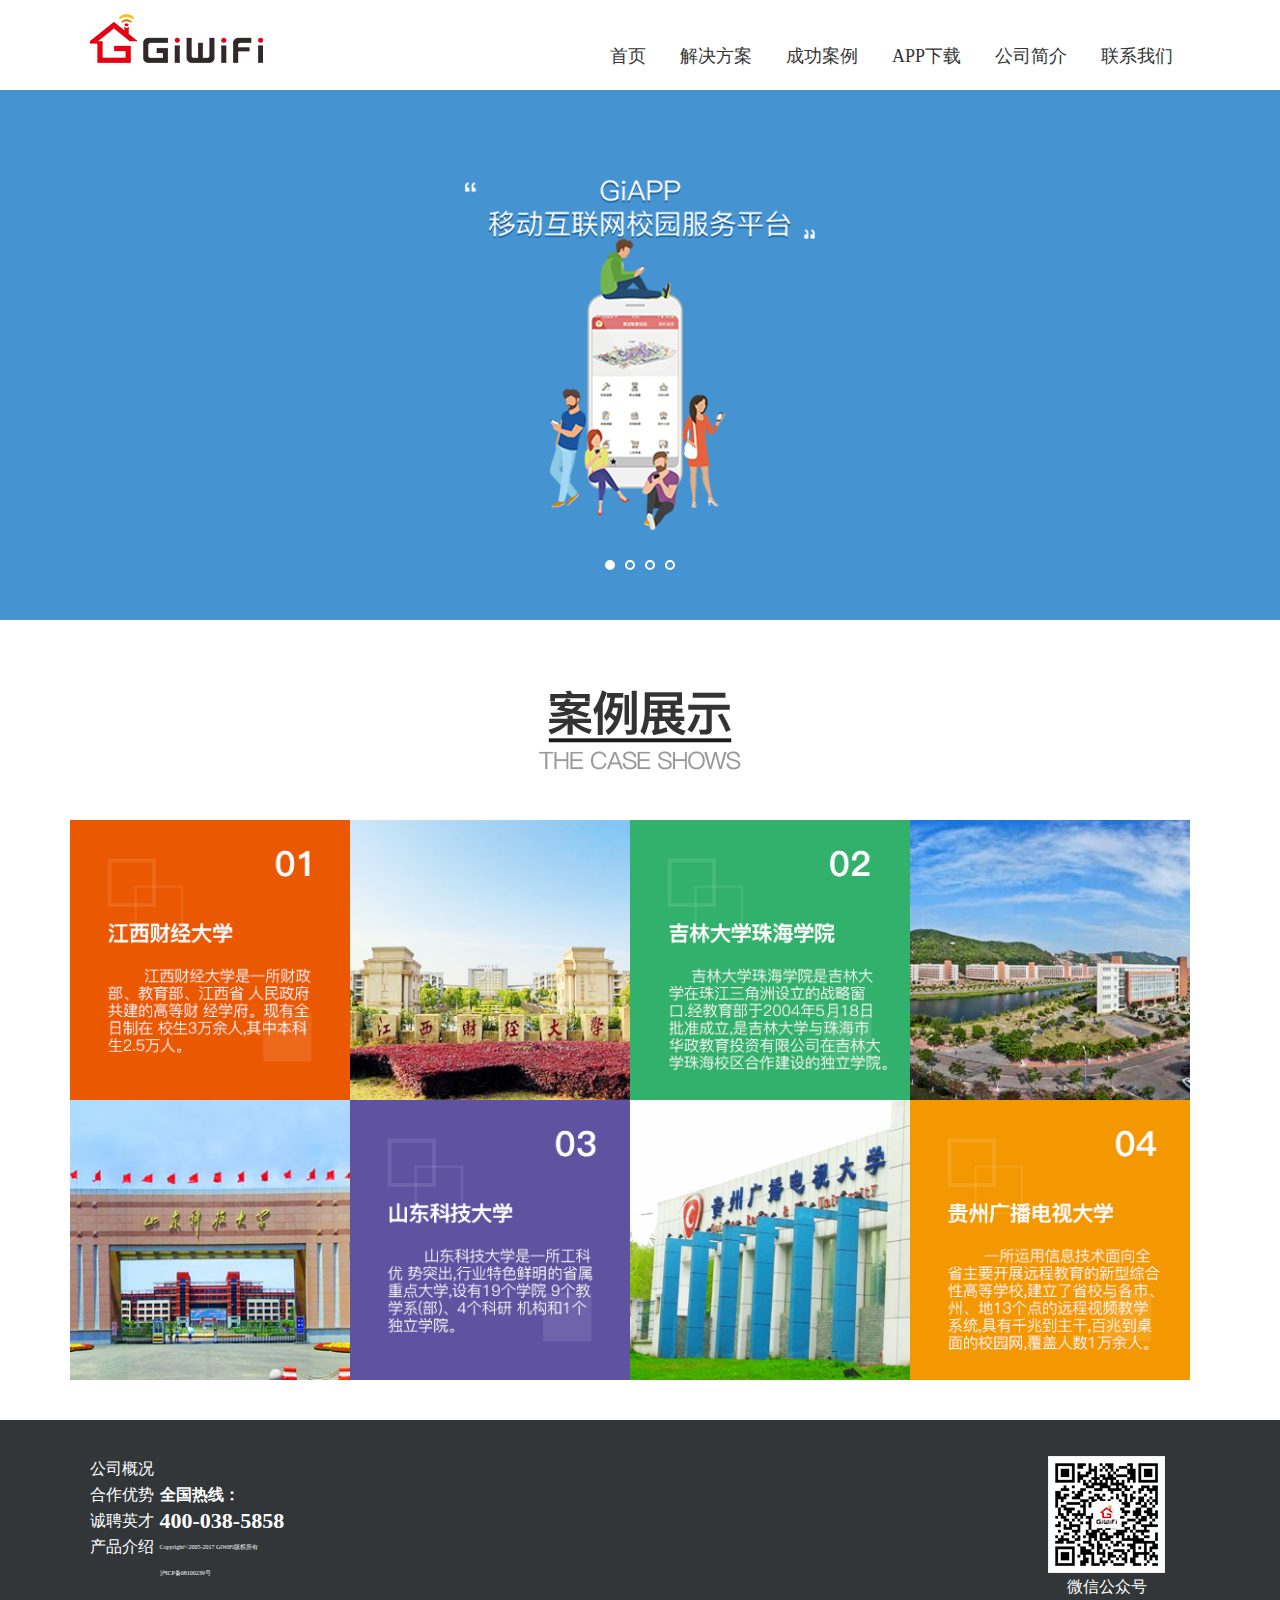
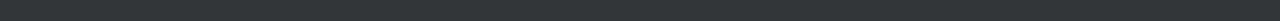
<file: index.html>
<!DOCTYPE html>
<html>

	<head>
		<meta charset="utf-8" />
		<title>GiWiFi官网</title>
		<link rel="stylesheet" type="text/css" href="css/ws_index.css" />
		<link rel="shortcut icon" type="image/x-icon" href="favicon.png" />
		<script src="js/ws_main.js" type="text/javascript" charset="utf-8"></script>
	</head>

	<body>
		<!--导航栏-->
		<div class="ws_menu">
			<div class="ws_nav">
				<div class="ws_left">
					<a href="#">
						<img src="img/logo.png" />
					</a>
				</div>
				<div class="ws_right">
					<ul class="ws_right_ul">
						<li>
							<a href="index.html">首页</a>
						</li>
						<li>
							<a href="jiejuefa.html">解决方案</a>
						</li>
						<li>
							<a href="chenggongal.html">成功案例</a>
						</li>
						<li>
							<a href="appxz.html">APP下载</a>
						</li>
						<li>
							<a href="gsjianjie.html"> 公司简介</a>
						</li>
						<li>
							<a href="lxwomen.html">联系我们</a>
						</li>

					</ul>

				</div>
			</div>
		</div>
		<div style="width: 100%; height: 90px;">
		</div>
		<!--轮播图-->
		<div class="ws_center">
			<div class="ws_center_inner">
				<div class="ws_center_img" style="background-color: #4593d1;">
					<img src="img/iphone.png" />
				</div>

				<div class="ws_center_img" style="background:#ffb290;">
					<img src="img/GiDATA.png" />
				</div>

				<div class="ws_center_img" style="background:#15b181;">
					<img src="img/GiEDU.png" />
				</div>

				<div class="ws_center_img" style="background:#a3b05e;">
					<img src="img/Giwifibanner.png" />
				</div>
			</div>

			<div class="ws_center_ul">
				<u id="ws_ol">
					<li class="ws_active"></li>
					<li></li>
					<li></li>
					<li></li>
				</u>
			</div>
		</div>
		<!--案例展示-->
		<div class="ws_row">
			<div class="ws_row2">
				<div class="ws_anli">
					<div class="ws_anli_img">
						<img src="img/tmdzy.png" />
					</div>
				</div>
				<div class="ws_anli2">
					<div class="anli2_img1">
						<a href="#">
							<img src="img/jxcjdx1.png" />
						</a>
					</div>
					<div class="anli2_img1">
						<a href="#">
							<img src="img/jxcjdx2.png" />
						</a>
					</div>
					<div class="anli2_img1">
						<a href="#">
							<img src="img/jldxzhxy1.png" />
						</a>
					</div>
					<div class="anli2_img1">
						<a href="#">
							<img src="img/jldxzhxy2.png" />
						</a>
					</div>
					<div class="anli2_img1">
						<a href="#">
							<img src="img/sdkjdx1.png" />
						</a>
					</div>
					<div class="anli2_img1">
						<a href="#">
							<img src="img/sdkjdx2.png" />
						</a>
					</div>
					<div class="anli2_img1">
						<a href="#">
							<img src="img/gzgbdsdx1.png" />
						</a>
					</div>
					<div class="anli2_img1">
						<a href="#">
							<img src="img/gzgbdsdx2.png" />
						</a>
					</div>
				</div>
			</div>
		</div>
		<!--底部-->
		<div class="ws_footed">
			<div class="ws_footer">
				<div class="ws_footed_left">
					<div class="  ">
						<ul class="ws_wenzi">
							<li class="">公司概况</li>
							<li class="">合作优势</li>
							<li class="">诚聘英才</li>
							<li class="">产品介绍</li>
							<li class="">
								<script type="text/javascript">
									var cnzz_protocol = (("https:" == document.location.protocol) ? " https://" : " http://");
									document.write(unescape("%3Cspan id='cnzz_stat_icon_1273187693'%3E%3C/span%3E%3Cscript src='" + cnzz_protocol + "s22.cnzz.com/z_stat.php%3Fid%3D1273187693%26show%3Dpic' type='text/javascript'%3E%3C/script%3E"));
								</script>
							</li>
						</ul>
					</div>
					<div class="">
						<ul class="ws_wenzi1">
							<li class="qgrx" style="color: #323639;">.</li>
							<li class="qgrx">全国热线：</li>
							<li class="dhhm">400-038-5858</li>
							<li class="f12">Copyright©2005-2017 GiWiFi版权所有</li>
							<li class="f12">沪ICP备08100239号</li>
						</ul>
					</div>
				</div>
				<div class="ws_footed_right">
					<ul class="ws_footed_img">
						<li class=""><img src="img/qcode.png" class="img"></li>
						<li class="">微信公众号</li>
					</ul>
				</div>
			</div>

		</div>
	</body>

</html>
</file>
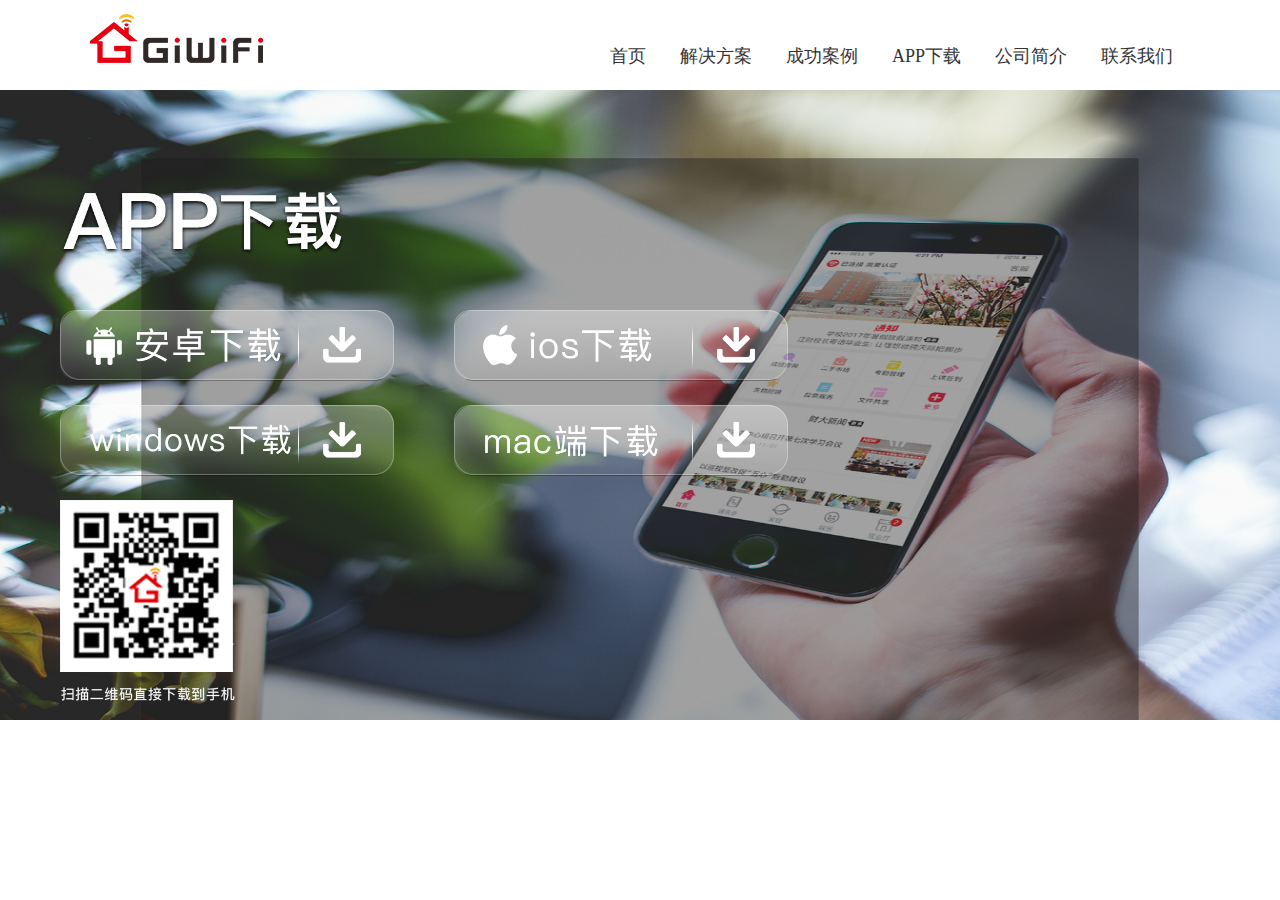
<file: appxz.html>
<!DOCTYPE html>
<html>

	<head>
		<meta charset="utf-8" />
		<title>APP下载</title>
		<link rel="stylesheet" type="text/css" href="css/ws_index.css" />
		<link rel="stylesheet" type="text/css" href="css/appxa.css" />
		<link rel="shortcut icon" type="image/x-icon" href="favicon.png" />
	</head>

	<body>
		<!--导航栏-->
		<div class="ws_menu">
			<div class="ws_nav">
				<div class="ws_left">
					<a href="#">
						<img src="img/logo.png" />
					</a>
				</div>
				<div class="ws_right">
					<ul class="ws_right_ul">
						<li class="active">
							<a href="index.html">首页</a>
						</li>
						<li>
							<a href="jiejuefa.html">解决方案</a>
						</li>
						<li>
							<a href="chenggongal.html">成功案例</a>
						</li>
						<li>
							<a href="appxz.html">APP下载</a>
						</li>
						<li>
							<a href="gsjianjie.html"> 公司简介</a>
						</li>
						<li>
							<a href="lxwomen.html">联系我们</a>
						</li>

					</ul>

				</div>
			</div>
		</div>
		<div class="sen_body">
			<div class="sen_v2">
				<div class="sen_body1">
					<img src="img/APP_download.png" />
				</div>
				<div class="sen_body2">
					<div class="sen_body21">
						<a href="#"><img src="img/android_download.png"></a>
					</div>
					<div class="sen_body21">
						<a href="#"><img src="img/ios_download.png"></a>
					</div>
				</div>
				<div class="sen_body3">
					<div class="sen_body21">
						<a href="#"><img src="img/PC_download.png"></a>
					</div>
					<div class="sen_body21">
						<a href="#"><img src="img/mac_download.png"></a>
					</div>
				</div>
				<div class="sen_body4">
					<div><img src="img/app_download_qcode.png"></div>

				</div>
			</div>

		</div>
	</body>

</html>
</file>
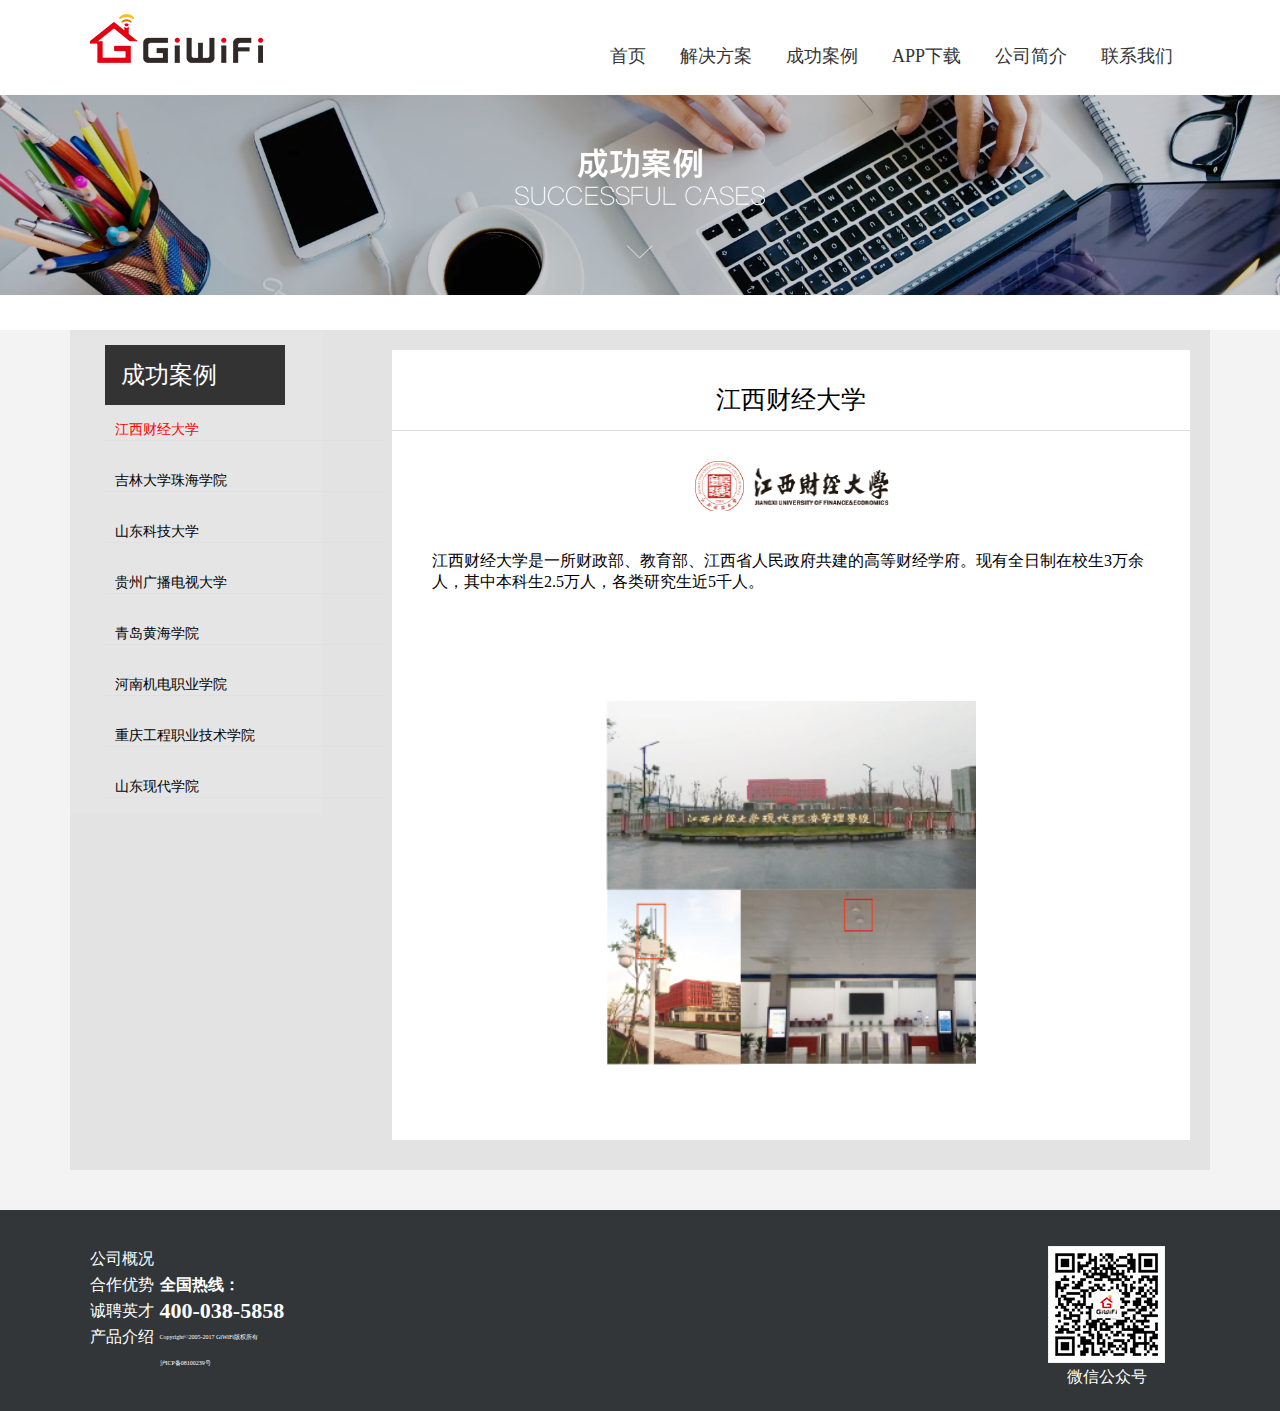
<file: chenggongal.html>
<!DOCTYPE html>
<html>

	<head>
		<meta charset="utf-8" />
		<title>成功案例</title>
		<link rel="shortcut icon" type="image/x-icon" href="favicon.png" />
		<link rel="stylesheet" type="text/css" href="css/ws_index.css" />
		<link rel="stylesheet" type="text/css" href="css/cgal.css" />
		<link rel="stylesheet" type="text/css" href="css/jiejuefa.css" />
		<script src="js/ws_anli.js" type="text/javascript" charset="utf-8"></script>
	</head>

	<body>
		<!--导航栏-->
		<div class="ws_menu">
			<div class="ws_nav">
				<div class="ws_left">
					<a href="#">
						<img src="img/logo.png" />
					</a>
				</div>
				<div class="ws_right">
					<ul class="ws_right_ul">
						<li class="active">
							<a href="index.html">首页</a>
						</li>
						<li>
							<a href="jiejuefa.html">解决方案</a>
						</li>
						<li>
							<a href="chenggongal.html">成功案例</a>
						</li>
						<li>
							<a href="appxz.html">APP下载</a>
						</li>
						<li>
							<a href="gsjianjie.html"> 公司简介</a>
						</li>
						<li>
							<a href="lxwomen.html">联系我们</a>
						</li>

					</ul>

				</div>
			</div>
		</div>
		<div style="width: 100%; height: 90px;">
		</div>

		<div class="btf">
			<div class="bt">
				<img src="img/cgal_img/the-one.png" />
			</div>
		</div>
		<div class="zhong">
			<div class="dii">
				<div class="jueji" id="li">
					<p>成功案例</p>
					<a href="#" class="active">江西财经大学 &nbsp;&nbsp;<span>>>>></span></a>
					<a href="#">吉林大学珠海学院&nbsp;&nbsp;<span>>>>></span></a>
					<a href="#">山东科技大学&nbsp;&nbsp;<span>>>>></span></a>
					<a href="#">贵州广播电视大学&nbsp;&nbsp;<span>>>>></span></a>
					<a href="#">青岛黄海学院&nbsp;&nbsp;<span>>>>></span></a>
					<a href="#">河南机电职业学院&nbsp;&nbsp;<span>>>>></span></a>
					<a href="#">重庆工程职业技术学院&nbsp;&nbsp;<span>>>>></span></a>
					<a href="#">山东现代学院&nbsp;&nbsp;<span>>>>></span></a>
				</div>
				<div class="zhong_div">
					<div class="zrk33" style="display: block;">
						<ul>
							<li class="zrk4">江西财经大学</li>
							<li class="zrk41"><img src="img/cgal_img/the-two.png" /></li>
							<li class="zrk42">江西财经大学是一所财政部、教育部、江西省人民政府共建的高等财经学府。现有全日制在校生3万余人，其中本科生2.5万人，各类研究生近5千人。</li>
							<li class="zrk43"><img src="img/cgal_img/the-3.png" /></li>
						</ul>
					</div>
					<div class="zrk33">
						<ul>
							<li class="zrk4">吉林大学珠海学院</li>
							<li class="zrk41"><img src="img/cgal_img/jldxzhxy.png" /></li>
							<li class="zrk42">吉林大学珠海学院是吉林大学在珠江三角洲设立的战略窗口。占地5100亩，在校生26000名；经教育部于2004年5月18日批准成立，是吉林大学与珠海市华政教育投资有限公司在吉林大学珠海校区合作建设的独立学院。</li>
							<li class="zrk43"><img src="img/cgal_img/jldxzhxy11.png" /></li>
						</ul>
					</div>
					<div class="zrk33">
						<ul>
							<li class="zrk4">山东科技大学</li>
							<li class="zrk41"><img src="img/cgal_img/31.png" /></li>
							<li class="zrk42">
								寰创GiEDU智慧校园解决方案包含：<br /> • GiWiFi端到端一体化网络解决方案，有线无线一体化、全校一体化、万兆到楼千兆到桌面；<br /> • GiAPP移动互联网校园服务平台，基于移动互联网，学校生活、学习、教学、科研、管理的轻松便捷服务平台；<br /> • GiDATA教辅大数据平台，基于大数据智能分析，辅助校方创新深入管理；<br /> • GiIOT校园物联网，基于LoRa技术和统一物联网平台，为校园提供丰富物联应用。<br />
							</li>
							<li class="zrk43"><img src="img/cgal_img/33.png" /></li>
						</ul>
					</div>
					<div class="zrk33">
						<ul>
							<li class="zrk4">贵州广播电视大学</li>
							<li class="zrk41"><img src="img/cgal_img/42.png" /></li>
							<li class="zrk42">贵州广播电视大学创建于1979年，是一所运用信息技术面向全省主要开展远程教育的新型综合性高等学校，建立了省校与各市、 州、地13个点的远程视频教学系统，具有千兆到主干，百兆到桌面的校园网，覆盖人数1万余人。</li>
							<li class="zrk43"><img src="img/cgal_img/43.png" /></li>
						</ul>
					</div>
					<div class="zrk33">
						<ul>
							<li class="zrk4">青岛黄海学院</li>
							<li class="zrk41"><img src="img/cgal_img/52.png" /></li>
							<li class="zrk42">青岛黄海学院是经过国家教育部批准成立的一所全日制普通本科高校，创建于1996年。学校占地1440余亩，校舍建筑面积44万余平方米，全日制在校生1.8万人。</li>
							<li class="zrk43"><img src="img/cgal_img/53.png" /></li>
						</ul>
					</div>
					<div class="zrk33">
						<ul>
							<li class="zrk4">河南机电职业学院</li>
							<li class="zrk41"><img src="img/cgal_img/62.png" /></li>
							<li class="zrk42">河南机电职业学院，是由河南省政府批准建立、教育部备案、隶属于河南省教育厅的一所公办高等院校。学院始建于1953年，办学历史悠久。学院占地面积782.4亩，建筑面积近30万平方米。学校现有在校生1.2万人。</li>
							<li class="zrk43"><img src="img/cgal_img/63.png" /></li>
						</ul>
					</div>
					<div class="zrk33">
						<ul>
							<li class="zrk4">重庆工程职业技术学院</li>
							<li class="zrk41"><img src="img/cgal_img/72.png" /></li>
							<li class="zrk42">重庆工程职业技术学院是一所由重庆市人民政府举办，重庆市教育委员会主管的全日制普通高等职业学校。学院创办于1951年10月。学院坐落在重庆市江津区，占地面积1100多亩，建筑面积19.5万平方米。学校现有在校生1.6万人。</li>
							<li class="zrk43"><img src="img/cgal_img/73.png" /></li>
						</ul>
					</div>
					<div class="zrk33">
						<ul>
							<li class="zrk4">山东现代学院</li>
							<li class="zrk41"><img src="img/cgal_img/82.png" /></li>
							<li class="zrk42">山东现代学院，是经教育部批准的全日制普通本科高等院校。学校占地面积1266亩，校舍建筑总面积40万平方米。学校现有在校生1.7万人。</li>
							<li class="zrk43"><img src="img/cgal_img/83.png" /></li>
						</ul>
					</div>
				</div>

			</div>

		</div>
		<!--底部-->
		<div class="ws_footed">
			<div class="ws_footer">
				<div class="ws_footed_left">
					<div class="  ">
						<ul class="ws_wenzi">
							<li class="">公司概况</li>
							<li class="">合作优势</li>
							<li class="">诚聘英才</li>
							<li class="">产品介绍</li>
							<li class="">
								<script type="text/javascript">
									var cnzz_protocol = (("https:" == document.location.protocol) ? " https://" : " http://");
									document.write(unescape("%3Cspan id='cnzz_stat_icon_1273187693'%3E%3C/span%3E%3Cscript src='" + cnzz_protocol + "s22.cnzz.com/z_stat.php%3Fid%3D1273187693%26show%3Dpic' type='text/javascript'%3E%3C/script%3E"));
								</script>
							</li>
						</ul>
					</div>
					<div class="">
						<ul class="ws_wenzi1">
							<li class="qgrx" style="color: #323639;">.</li>
							<li class="qgrx">全国热线：</li>
							<li class="dhhm">400-038-5858</li>
							<li class="f12">Copyright©2005-2017 GiWiFi版权所有</li>
							<li class="f12">沪ICP备08100239号</li>
						</ul>
					</div>
				</div>
				<div class="ws_footed_right">
					<ul class="ws_footed_img">
						<li class=""><img src="img/qcode.png" class="img"></li>
						<li class="">微信公众号</li>
					</ul>
				</div>
			</div>

		</div>
	</body>

</html>
</file>
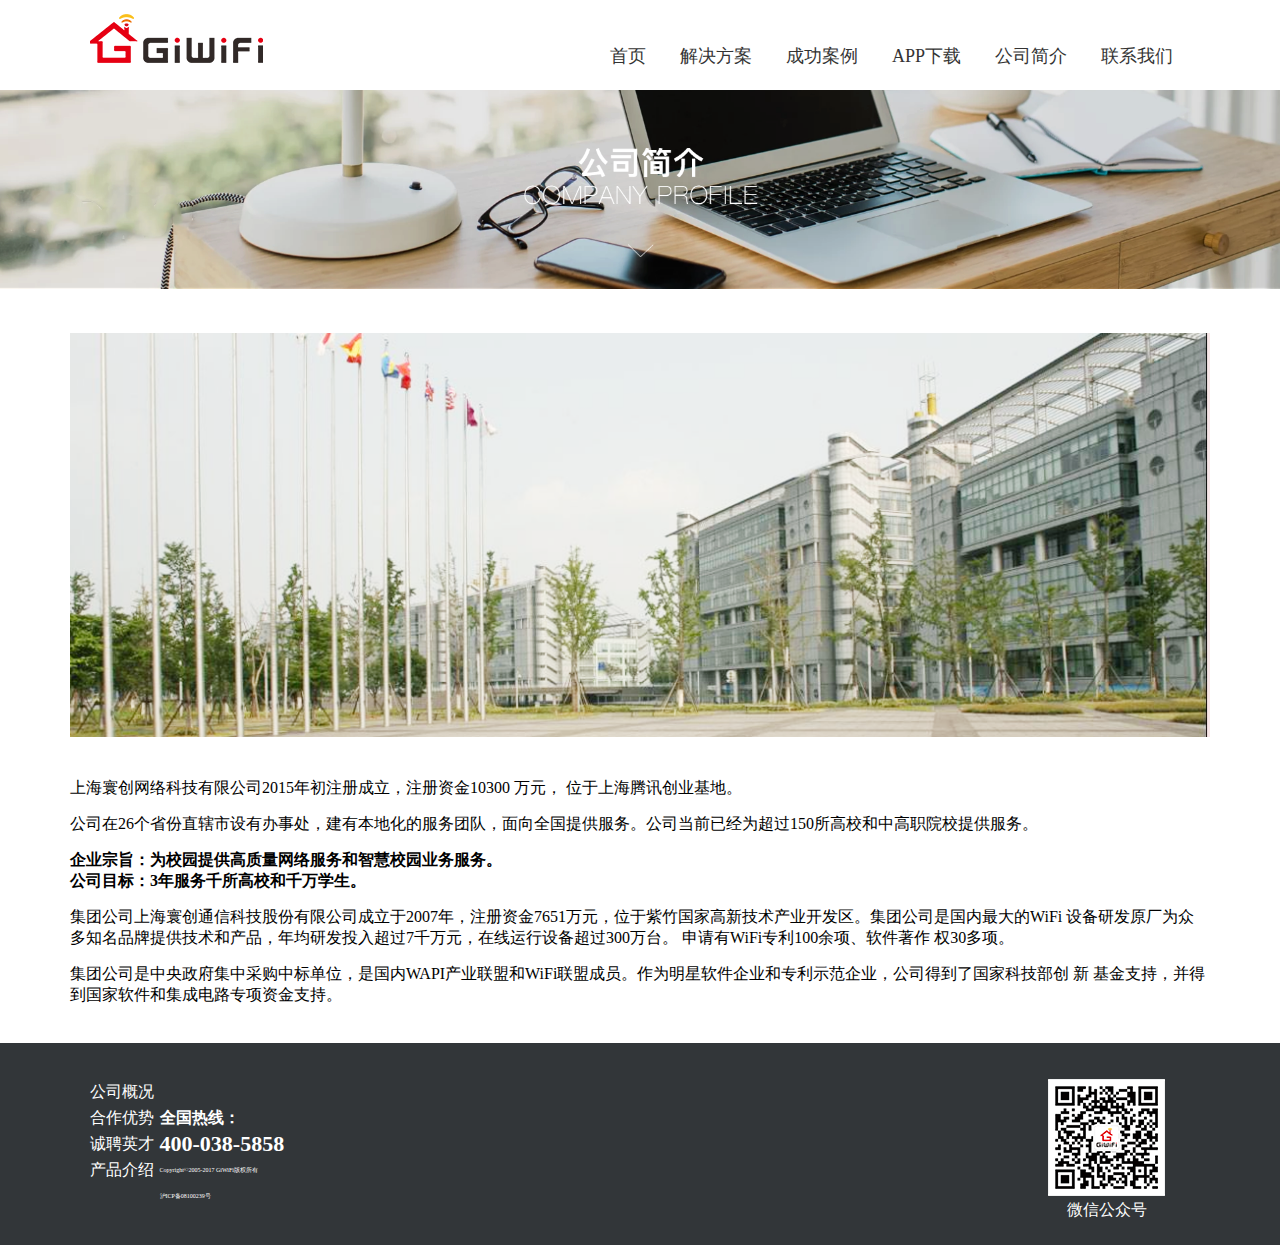
<file: gsjianjie.html>
<!DOCTYPE html>
<html>

	<head>
		<meta charset="utf-8" />
		<title>公司简介</title>
		<link rel="stylesheet" type="text/css" href="css/ws_index.css" />
		<link rel="stylesheet" type="text/css" href="css/gsjianjie.css"/>
		<link rel="shortcut icon" type="image/x-icon" href="favicon.png" />
	</head>

	<body>
		<!--导航栏-->
		<div class="ws_menu">
			<div class="ws_nav">
				<div class="ws_left">
					<a href="#">
						<img src="img/logo.png" />
					</a>
				</div>
				<div class="ws_right">
					<ul class="ws_right_ul">
						<li class="active">
							<a href="index.html">首页</a>
						</li>
						<li>
							<a href="jiejuefa.html">解决方案</a>
						</li>
						<li>
							<a href="chenggongal.html">成功案例</a>
						</li>
						<li>
							<a href="appxz.html">APP下载</a>
						</li>
						<li>
							<a href="gsjianjie.html"> 公司简介</a>
						</li>
						<li>
							<a href="lxwomen.html">联系我们</a>
						</li>

					</ul>

				</div>
			</div>
		</div>
		<div style="width: 100%; height: 90px;">
		</div>
		<div class="w">
			<img src="img/banner_info.png" width="100%" />
		</div>

		<div class="z">
			<div class="zts_img">
				<img src="img/company.png"/>
			</div>		
			<div class="z1">
				<p>上海寰创网络科技有限公司2015年初注册成立，注册资金10300 万元， 位于上海腾讯创业基地。</p>
				<p>公司在26个省份直辖市设有办事处，建有本地化的服务团队，面向全国提供服务。公司当前已经为超过150所高校和中高职院校提供服务。</p>
				<p><strong>企业宗旨：为校园提供高质量网络服务和智慧校园业务服务。</strong><br/><strong>公司目标：3年服务千所高校和千万学生。</strong></p>
				<p>集团公司上海寰创通信科技股份有限公司成立于2007年，注册资金7651万元，位于紫竹国家高新技术产业开发区。集团公司是国内最大的WiFi 设备研发原厂为众多知名品牌提供技术和产品，年均研发投入超过7千万元，在线运行设备超过300万台。 申请有WiFi专利100余项、软件著作 权30多项。</p>
				<p>集团公司是中央政府集中采购中标单位，是国内WAPI产业联盟和WiFi联盟成员。作为明星软件企业和专利示范企业，公司得到了国家科技部创 新 基金支持，并得到国家软件和集成电路专项资金支持。</p>
			</div>
		</div>
		<!--底部-->
		<div class="ws_footed">
			<div class="ws_footer">
				<div class="ws_footed_left">
					<div class="  ">
						<ul class="ws_wenzi">
							<li class="">公司概况</li>
							<li class="">合作优势</li>
							<li class="">诚聘英才</li>
							<li class="">产品介绍</li>
							<li class="">
								<script type="text/javascript">
									var cnzz_protocol = (("https:" == document.location.protocol) ? " https://" : " http://");
									document.write(unescape("%3Cspan id='cnzz_stat_icon_1273187693'%3E%3C/span%3E%3Cscript src='" + cnzz_protocol + "s22.cnzz.com/z_stat.php%3Fid%3D1273187693%26show%3Dpic' type='text/javascript'%3E%3C/script%3E"));
								</script>
							</li>
						</ul>
					</div>
					<div class="">
						<ul class="ws_wenzi1">
							<li class="qgrx" style="color: #323639;">.</li>
							<li class="qgrx">全国热线：</li>
							<li class="dhhm">400-038-5858</li>
							<li class="f12">Copyright©2005-2017 GiWiFi版权所有</li>
							<li class="f12">沪ICP备08100239号</li>
						</ul>
					</div>
				</div>
				<div class="ws_footed_right">
					<ul class="ws_footed_img">
						<li class=""><img src="img/qcode.png" class="img"></li>
						<li class="">微信公众号</li>
					</ul>
				</div>
			</div>

		</div>
	</body>

</html>
</file>
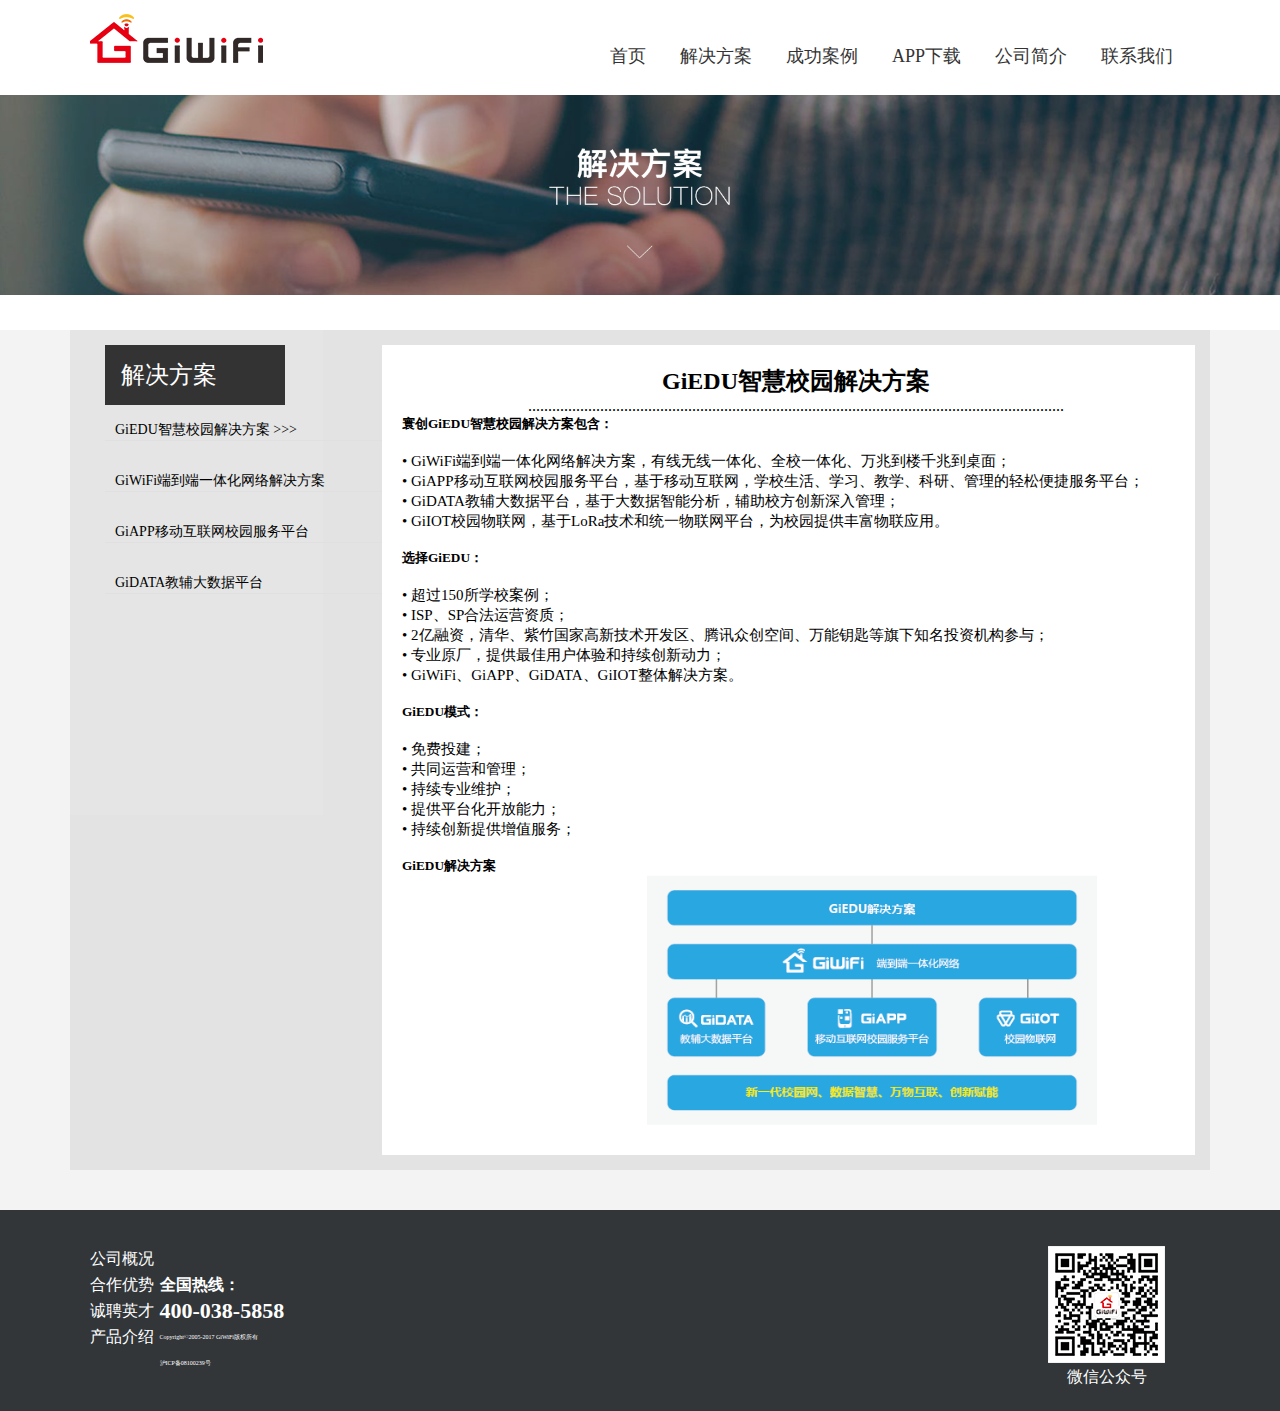
<file: jiejuefa.html>
<!DOCTYPE html>
<html>

	<head>
		<meta charset="utf-8" />
		<title>解决方案</title>
		<link rel="stylesheet" type="text/css" href="css/ws_index.css" />
		<link rel="shortcut icon" type="image/x-icon" href="favicon.png" />
		<link rel="stylesheet" type="text/css" href="css/jiejuefa.css" />
	</head>

	<body>
		<!--导航栏-->
		<div class="ws_menu">
			<div class="ws_nav">
				<div class="ws_left">
					<a href="#">
						<img src="img/logo.png" />
					</a>
				</div>
				<div class="ws_right">
					<ul class="ws_right_ul">
						<li class="active">
							<a href="index.html">首页</a>
						</li>
						<li>
							<a href="jiejuefa.html">解决方案</a>
						</li>
						<li>
							<a href="chenggongal.html">成功案例</a>
						</li>
						<li>
							<a href="appxz.html">APP下载</a>
						</li>
						<li>
							<a href="gsjianjie.html"> 公司简介</a>
						</li>
						<li>
							<a href="lxwomen.html">联系我们</a>
						</li>

					</ul>

				</div>
			</div>
		</div>
		<div style="width: 100%; height: 90px;">
		</div>

		<div class="btf">
			<div class="bt">
				<img src="img/banner_soluation.png" />
			</div>
		</div>

		<div class="zhong">
			<div class="dii">
				<div class="jueji">
					<p>解决方案</p>
					<a href="#">
						GiEDU智慧校园解决方案&nbsp;&gt;&gt;&gt;
					</a>
					<a href="#">GiWiFi端到端一体化网络解决方案</a>
					<a href="#">GiAPP移动互联网校园服务平台</a>
					<a href="#">GiDATA教辅大数据平台</a>
				</div>
				<div class="juedi">
					<h2>GiEDU智慧校园解决方案</h2>
					<div class="dian">
						......................................................................................................................................
					</div>
					<h5 id="hh" class="htou">寰创GiEDU智慧校园解决方案包含：</h5><br />
					<p>• GiWiFi端到端一体化网络解决方案，有线无线一体化、全校一体化、万兆到楼千兆到桌面；<br /> • GiAPP移动互联网校园服务平台，基于移动互联网，学校生活、学习、教学、科研、管理的轻松便捷服务平台；<br /> • GiDATA教辅大数据平台，基于大数据智能分析，辅助校方创新深入管理；<br /> • GiIOT校园物联网，基于LoRa技术和统一物联网平台，为校园提供丰富物联应用。</p><br />

					<h5 id="hh" class="h1">选择GiEDU：</h5><br />

					<p>• 超过150所学校案例；<br /> • ISP、SP合法运营资质；<br /> • 2亿融资，清华、紫竹国家高新技术开发区、腾讯众创空间、万能钥匙等旗下知名投资机构参与；<br /> • 专业原厂，提供最佳用户体验和持续创新动力；<br /> • GiWiFi、GiAPP、GiDATA、GiIOT整体解决方案。</p><br />

					<h5 id="hh" class="h1">GiEDU模式：</h5><br />

					<p>• 免费投建；<br /> • 共同运营和管理；<br /> • 持续专业维护；<br /> • 提供平台化开放能力；<br /> • 持续创新提供增值服务；</p><br />

					<h5 id="hh" class="h1">GiEDU解决方案</h5>
					<img src="img/GiEDU_soluation.png" class="imgz" />
					<div class="tuo"></div>
				</div>

			</div>

		</div>
		<!--底部-->
		<div class="ws_footed">
			<div class="ws_footer">
				<div class="ws_footed_left">
					<div class="  ">
						<ul class="ws_wenzi">
							<li class="">公司概况</li>
							<li class="">合作优势</li>
							<li class="">诚聘英才</li>
							<li class="">产品介绍</li>
							<li class="">
								<script type="text/javascript">
									var cnzz_protocol = (("https:" == document.location.protocol) ? " https://" : " http://");
									document.write(unescape("%3Cspan id='cnzz_stat_icon_1273187693'%3E%3C/span%3E%3Cscript src='" + cnzz_protocol + "s22.cnzz.com/z_stat.php%3Fid%3D1273187693%26show%3Dpic' type='text/javascript'%3E%3C/script%3E"));
								</script>
							</li>
						</ul>
					</div>
					<div class="">
						<ul class="ws_wenzi1">
							<li class="qgrx" style="color: #323639;">.</li>
							<li class="qgrx">全国热线：</li>
							<li class="dhhm">400-038-5858</li>
							<li class="f12">Copyright©2005-2017 GiWiFi版权所有</li>
							<li class="f12">沪ICP备08100239号</li>
						</ul>
					</div>
				</div>
				<div class="ws_footed_right">
					<ul class="ws_footed_img">
						<li class=""><img src="img/qcode.png" class="img"></li>
						<li class="">微信公众号</li>
					</ul>
				</div>
			</div>

		</div>
	</body>

</html>
</file>
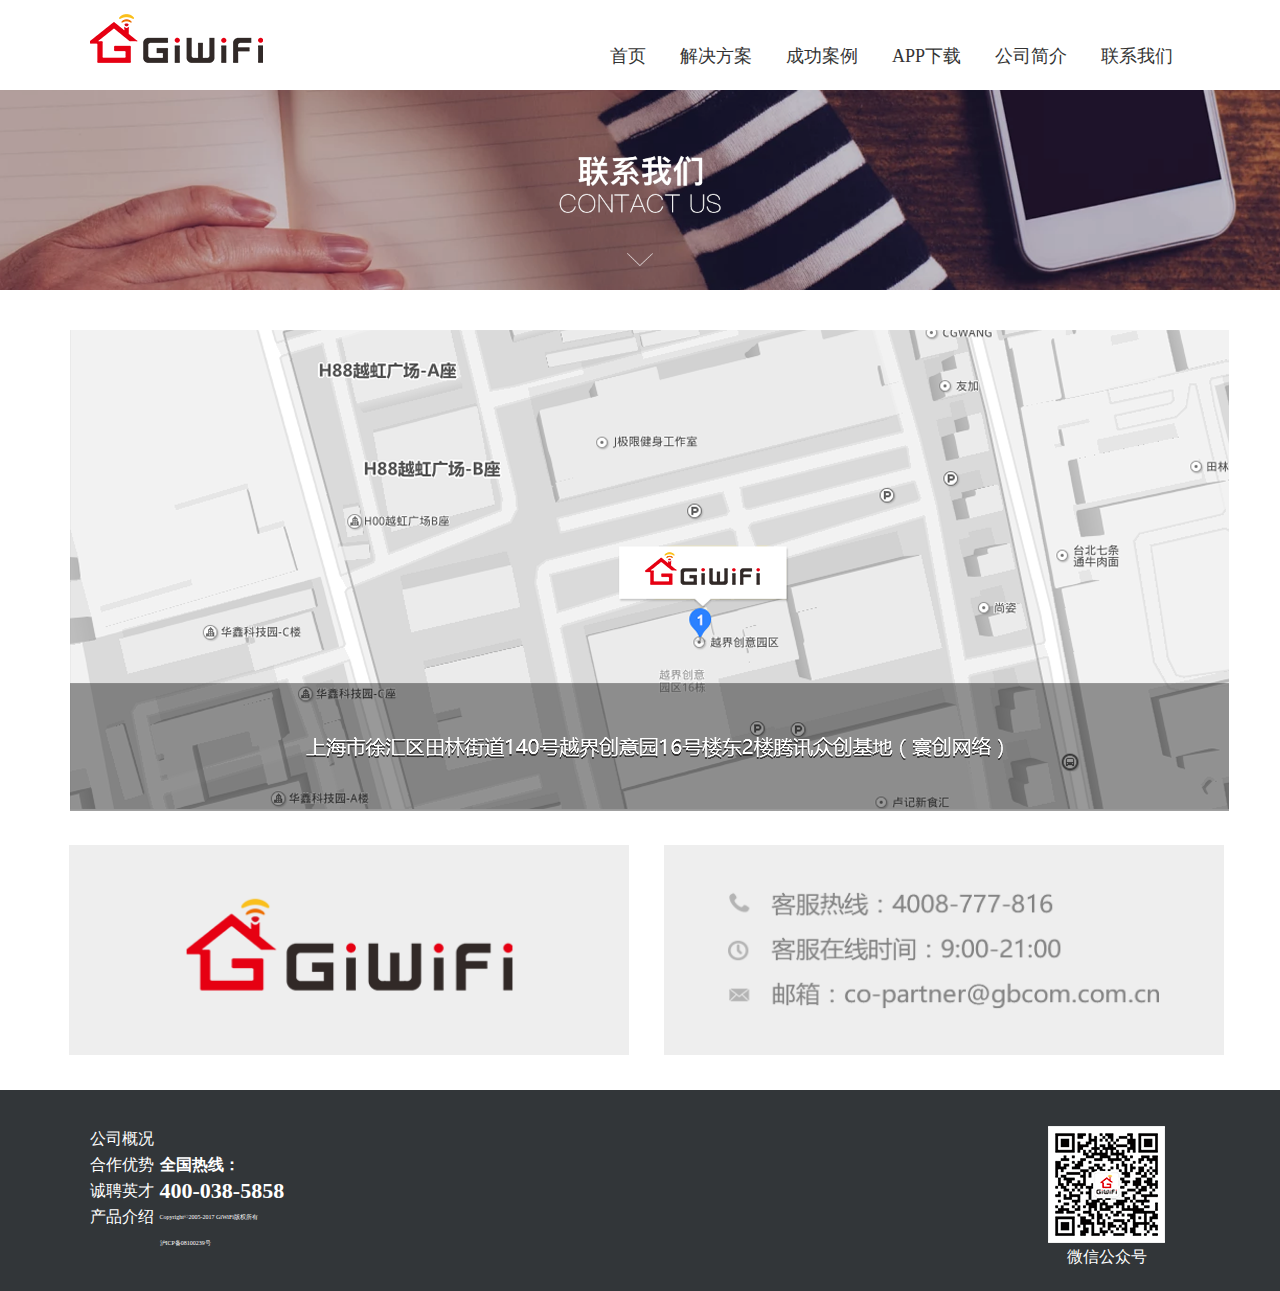
<file: lxwomen.html>
<!DOCTYPE html>
<html>

	<head>
		<meta charset="utf-8" />
		<title>联系我们</title>
		<link rel="stylesheet" type="text/css" href="css/ws_index.css" />
		<link rel="stylesheet" type="text/css" href="css/lxwomen.css" />
		<link rel="shortcut icon" type="image/x-icon" href="favicon.png" />
	</head>

	<body>
		<!--导航栏-->
		<div class="ws_menu">
			<div class="ws_nav">
				<div class="ws_left">
					<a href="#">
						<img src="img/logo.png" />
					</a>
				</div>
				<div class="ws_right">
					<ul class="ws_right_ul">
						<li class="active">
							<a href="index.html">首页</a>
						</li>
						<li>
							<a href="jiejuefa.html">解决方案</a>
						</li>
						<li>
							<a href="chenggongal.html">成功案例</a>
						</li>
						<li>
							<a href="appxz.html">APP下载</a>
						</li>
						<li>
							<a href="gsjianjie.html"> 公司简介</a>
						</li>
						<li>
							<a href="lxwomen.html">联系我们</a>
						</li>

					</ul>

				</div>
			</div>
		</div>
		<div style="width: 100%; height: 90px;">
		</div>
		<div class="sen_c1">
			<img src="img/banner_contact.png">
		</div>

		<div class="lcs_c">
			<div class="sen_c2">
				<img src="img/map.png">
			</div>

			<div class="sen_c3">
				<div class="sen_c31">
					<img src="img/logo2.png">
				</div>
				<div class="sen_c32">
					<img src="img/letter.png" >
				</div>

			</div>
		</div>

			<!--底部-->
			<div class="ws_footed">
				<div class="ws_footer">
					<div class="ws_footed_left">
						<div class="  ">
							<ul class="ws_wenzi">
								<li class="">公司概况</li>
								<li class="">合作优势</li>
								<li class="">诚聘英才</li>
								<li class="">产品介绍</li>
								<li class="">
									<script type="text/javascript">
										var cnzz_protocol = (("https:" == document.location.protocol) ? " https://" : " http://");
										document.write(unescape("%3Cspan id='cnzz_stat_icon_1273187693'%3E%3C/span%3E%3Cscript src='" + cnzz_protocol + "s22.cnzz.com/z_stat.php%3Fid%3D1273187693%26show%3Dpic' type='text/javascript'%3E%3C/script%3E"));
									</script>
								</li>
							</ul>
						</div>
						<div class="">
							<ul class="ws_wenzi1">
								<li class="qgrx" style="color: #323639;">.</li>
								<li class="qgrx">全国热线：</li>
								<li class="dhhm">400-038-5858</li>
								<li class="f12">Copyright©2005-2017 GiWiFi版权所有</li>
								<li class="f12">沪ICP备08100239号</li>
							</ul>
						</div>
					</div>
					<div class="ws_footed_right">
						<ul class="ws_footed_img">
							<li class=""><img src="img/qcode.png" class="img"></li>
							<li class="">微信公众号</li>
						</ul>
					</div>
				</div>

			</div>
	</body>

</html>
</file>
<file: css/ws_index.css>
@charset "utf-8";
* {
	margin: 0;
	padding: 0;
}

a {
	text-decoration: none;
}

li {
	list-style: none;
}

img {
	border: 0;
}


/*第一部分 导航栏 开始*/

.ws_right_ul li a {
	float: left;
	display: block;
	color: #333;
	font-size: 18px;
	margin-top: 5px;
}

.ws_menu {
	width: 100%;
	height: 90px;
	background-color: #ffffff;
	position: fixed;
	/*固定作用*/
	top: 0px;
	left: 0px;
}

.ws_nav {
	width: 1100px;
	height: 80px;
	margin: 14px auto;
}

.ws_left {
	float: left;
}

.ws_right {
	float: right;
}

.ws_right .ws_right_ul li {
	float: left;
	margin: 17px;
}

.ws_right_ul a {
	display: block;
	color: #333;
	font-size: 16px;
	text-align: center;
	line-height: 40px;
}

.ws_right_ul a:hover {
	background-color: #DCDCDC;
	width: 135%;
	color: #000;
	height: 40px;
	font-weight: 600;
	border-radius: 5px;
}

a {
	background-color: transparent;
}

a:active,
a:hover {
	outline: 0;
}


/*第一部分结束*/


/*第二部分 轮播图 开始*/

.ws_center {
	width: 100%;
	height: 530px;
}

.ws_center .ws_center_inner {
	width: 100%;
	height: 100%;
	overflow: hidden;
}

.ws_center_img {
	width: 100%;
	height: 530px;
}

.ws_center_img img {
	display: block;
	margin: 0 auto;
	padding-top: 90px;
	width: 350px;
	height: 350px;
}

.ws_center_ul {
	width: 90px;
	margin: 0 auto;
	position: relative;
	bottom: 60px;
}

.ws_center_ul li {
	float: left;
	margin-left: 10px;
	width: 6px;
	height: 6px;
	border: 2px solid #fff;
	border-radius: 6px;
}

.ws_active {
	background-color: white;
}


/*第二部分结束*/


/*第三部分 案例展示 开始*/

.ws_anli {
	margin: 0 auto;
	padding-top: 0px;
	width: 1140px;
	height: 200px;
}

.ws_anli_img {
	margin: 0 auto;
	padding-top: 70px;
	width: 202px;
	height: 80px;
}

.ws_anli2 {
	margin: 0 auto;
	padding-top: 0px;
	width: 1140px;
	height: 600px;
}

.anli2_img1 img {
	display: block;
	width: 280px;
	height: 280px;
}

.anli2_img1 {
	float: left;
}


/*第三部分结束*/


/*第四部分 底部 开始*/

.ws_footed {
	background-color: #323639;
	background-size: cover;
	width: 100%;
	height: 150px;
	padding: 2% 0;
	text-align: center;
}

.ws_footer {
	width: 1100px;
	height: 130px;
	margin: 0 auto;
	padding-top: 10px;
}

.f12 {
	font-size: 6px;
}

.ws_footed_left {
	width: 50%;
}

.ws_wenzi {
	color: #ffffff;
	float: left;
	line-height: 26px;
	padding: 0px;
	list-style: none;
}

.ws_wenzi1 {
	float: left;
	color: #ffffff;
	text-align: left;
	line-height: 26px;
	margin-left: 1%;
	list-style: none;
}

.ws_footed_right {
	width: 50%;
	float: right;
}

.qgrx {
	font-weight: 800;
	font-size: 16px;
}

.dhhm {
	font-weight: 800;
	font-size: 22px;
}

.ws_footed_img {
	float: right;
	padding-right: 25px;
	color: #ffffff;
	list-style: none;
}


/*第四部分结束*/
</file>
<file: css/appxa.css>
@charset "utf-8";
.sen_body {
	overflow: hidden;/*溢出的内容隐藏起来*/
}
.sen_v2{
	width: 100%;
	height: 630px;
	background-image: url(../img/bg.png);
	background-size: 100% 100%;
	background-repeat: no-repeat;
}
.sen_body1 {
	margin-top: 90px;
	width: 100%;
	height: 100px;
	padding-top: 100px;
	padding-left: 60px;
	background-repeat: no-repeat;
}
.sen_body1 img{
	width: 285px;
	height: 65px;
}
.sen_body2,
.sen_body3 {
	margin-top: 20px;
	float: left;
	width: 80%;
}

.sen_body21 a {
	float: left;
	padding-left: 60px;
}

.sen_body4 {
	width: 100%;
	height: 100px;
	float: left;
	margin-top: 20px;
	margin-left: 60px;
}
</file>
<file: css/cgal.css>
@charset "utf-8";
.zrk33 {
	margin-top: 20px;
	margin-right: 20px;
	height: 790px;
	width: 70%;
	float: right;
	background-color: white;
}
.zrk33{
	display: none;
}
.jueji a.active{
	color: red;
}
.zrk4 {
	height: 80px;
	font-size: 25px;
	text-align: center;
	line-height: 100px;
	border-bottom: 1px solid gainsboro;
}

.zrk41 {
	height: 120px;
	line-height: 150px;
	text-align: center;
}

.zrk41 img {
	width: 195px;
	height: 51px;
}

.zrk42 {
	width: 90%;
	margin: 0 auto;
	font-size: 16px;
	height: 150px;
}

.zrk43 {
	height: 390px;
	text-align: center;
}

.zrk43 img {
	width: 370px;
	height: 364px;
	text-align: center;
}
</file>
<file: css/jiejuefa.css>
@charset "utf-8";
.btf {
	width: 100%;
	height: 240px;
}

.bt {
	width: 100%;
	height: 240px;
	padding-top: 5px;
	padding-bottom: 5px;
}

.bt img {
	width: 100%;
	height: 200px;
}


.zhong {
	width:100%;
	height: 880px;
	background-color: #f3f3f3;
	margin: 0px auto;
}

.zhong .dii {
	width: 1140px;
	height: 840px;
	background-color: #e3e3e3;
	margin: 0px auto;
}

.zhong .jueji {
	width: 20%;
	height: 460px;
	padding-left: 25px;
	padding-top: 15px;
	padding-bottom: 10px;
	background-color: #e5e5e5;
	float: left;
}

.jueji a {
	width: 180px;
	list-style: none;
	border-bottom: 1px solid #e1e0e0;
}

.jueji a span{
	color: #e5e5e5;
}
.jueji a{
	float: left;
	margin: 15px;
}

.jueji p {
	line-height: 60px;
	font-size: 24px;
	width: 180px;
	height: 60px;
	color: #ffffff;
	background-color: #333333;
	text-indent: 16px;
	margin-left: 10px;
}

.jueji a {
	color: black;
	text-decoration: none;
}
.jueji.active{
	color: red;
}
.jueji a:hover {
	color: #337ab7;
}

.jueji a {
	font-size: 14px;
	line-height: 20px;
	width: 280px;
	height: 20px;
	background-color: transparent;
	text-indent: 10px;
	margin-left: 10px;
}

.dii .juedi {
	height: 790px;
	width: 70%;
	background-color: white;
	float: right;
	margin: 15px;
	padding-left: 15px;
	padding-top: 20px;
	text-align: left;
}

.juedi .dian,
.juedi h2 {
	text-align: center;
}

.juedi p,
.juedi h5 {
	padding-left: 5px;
	padding-right: 5px;
}

.juedi p {
	line-height: 20px;
	font-size: 15px;
}

.zhong .imgz {
	height: 250px;
	width: 450px;
	padding-left: 250px;
}
</file>
<file: css/gsjianjie.css>
@charset "utf-8";

.z {
	width: 100%;
	height: 750px;
	overflow: hidden;
}
.zts_img{
	padding-top: 40px;
	width: 1140px;
	height: 430px;
	margin: 0 auto;
}
.zts_img img{
	width: 100%;
}
.z1{
	width: 1140px;
	margin: 0 auto;
}
.z1 p{
	padding-top: 15px;
}
</file>
<file: css/lxwomen.css>
@charset "utf-8";

.sen_d2 {
	margin: 0px auto;
	width: 1140px;
}
.lcs_c{
	width: 100%;
	height: 800px;
}
.sen_c1 {
	width: 100%;
	height: 200px;
}

.sen_c1 img {
	width: 100%;
	height: 200px;
}

.sen_c2 {
	width: 1140px;
	padding-top: 40px;
	height: 500px;
	margin: 0px auto;
}


.sen_c3 {
	width: 1170px;
	height: 250px;
	padding-top: 15px;
	margin: 0px auto;
	overflow: hidden;
}

.sen_c31 img {
	float: left;
	margin-left: 1.2%;
	width: 560px;
	height: 210px;
}

.sen_c32 img {
	float: left;
	margin-left: 35px;
	width: 560px;
	height: 210px;
}
</file>
